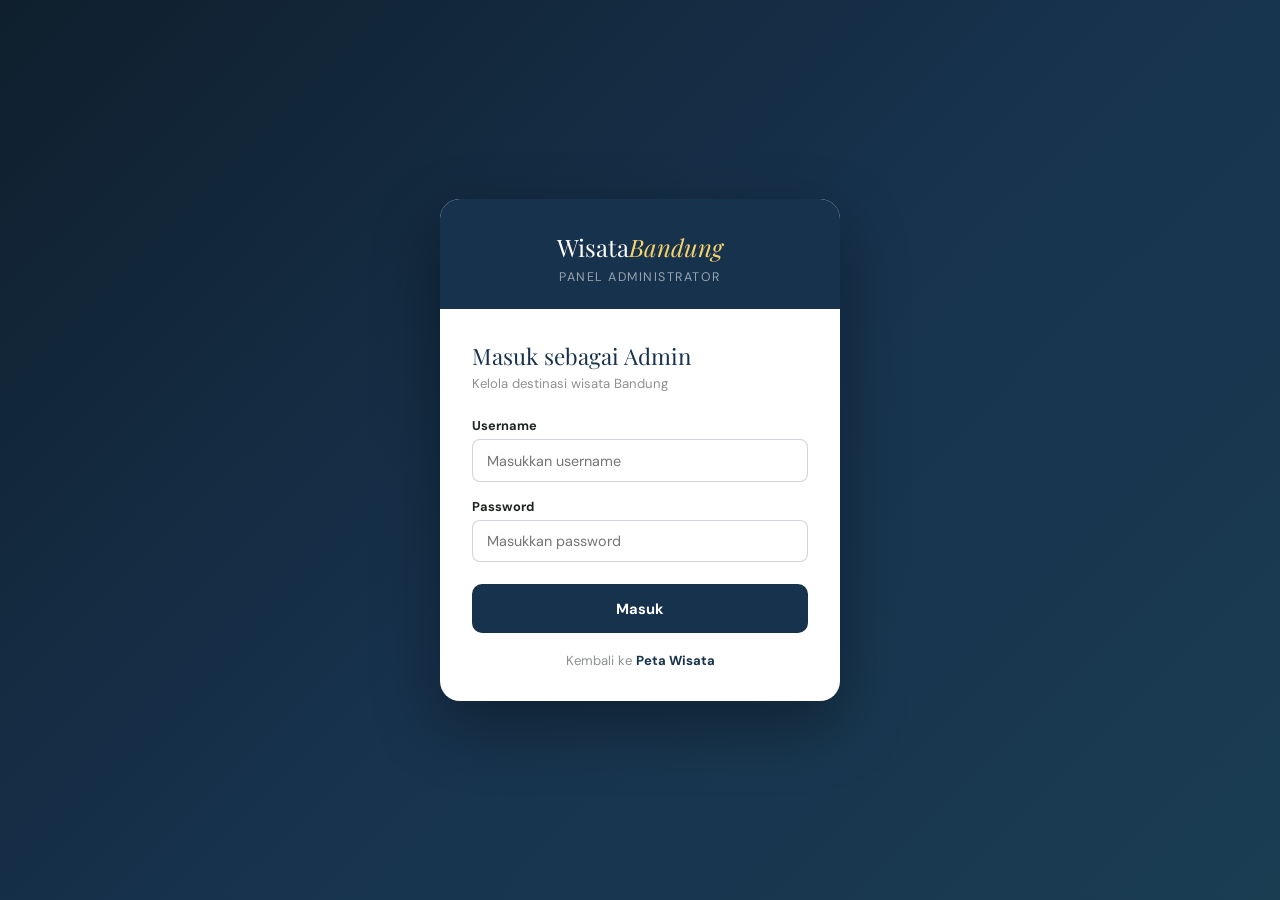
<file: admin/login.html>
<!DOCTYPE html>
<html lang="id">
<head>
<meta charset="UTF-8">
<meta name="viewport" content="width=device-width, initial-scale=1.0">
<title>Admin Login — WisataBandung</title>
<link href="https://fonts.googleapis.com/css2?family=Playfair+Display:wght@700&family=DM+Sans:wght@300;400;500;700&display=swap" rel="stylesheet">
<style>
*{box-sizing:border-box;margin:0;padding:0;}
body{
  font-family:'DM Sans',sans-serif;
  min-height:100vh;
  display:flex;
  align-items:center;
  justify-content:center;
  background:linear-gradient(135deg,#0f1f2d 0%,#17324d 50%,#1a3d52 100%);
}
.card{
  background:#fff;
  border-radius:20px;
  width:100%;
  max-width:400px;
  margin:1.5rem;
  box-shadow:0 24px 64px rgba(0,0,0,0.35);
  overflow:hidden;
}
.card-header{
  background:#17324d;
  padding:2rem 2rem 1.5rem;
  text-align:center;
}
.logo{
  font-family:'Playfair Display',serif;
  font-size:1.5rem;
  color:#fff;
}
.logo span{color:#f9d36a;font-style:italic;}
.card-sub{
  font-size:0.78rem;
  color:rgba(255,255,255,0.55);
  letter-spacing:1.5px;
  text-transform:uppercase;
  margin-top:0.35rem;
}
.card-body{padding:2rem;}
.card-title{
  font-family:'Playfair Display',serif;
  font-size:1.4rem;
  color:#17324d;
  margin-bottom:0.25rem;
}
.card-desc{font-size:0.82rem;color:rgba(30,37,32,0.5);margin-bottom:1.6rem;}
.field{margin-bottom:1rem;}
.field label{
  display:block;
  font-size:0.8rem;
  font-weight:700;
  color:#1E2520;
  margin-bottom:5px;
}
.field input{
  width:100%;
  padding:0.7rem 0.9rem;
  border:1.5px solid rgba(23,50,77,0.2);
  border-radius:8px;
  font-size:0.9rem;
  font-family:'DM Sans',sans-serif;
  outline:none;
  transition:border-color 0.2s,box-shadow 0.2s;
}
.field input:focus{
  border-color:#17324d;
  box-shadow:0 0 0 3px rgba(23,50,77,0.1);
}
.submit-btn{
  width:100%;
  padding:0.88rem;
  background:#17324d;
  color:#fff;
  border:none;
  border-radius:10px;
  font-size:0.92rem;
  font-weight:700;
  cursor:pointer;
  font-family:'DM Sans',sans-serif;
  transition:background 0.2s,transform 0.15s;
  margin-top:0.4rem;
}
.submit-btn:hover{background:#1a3d52;transform:translateY(-1px);}
.submit-btn:disabled{opacity:0.6;cursor:not-allowed;transform:none;}
.err-msg{
  display:none;
  background:#fff1f1;
  color:#9b1c1c;
  border:1px solid #f5b8b8;
  border-radius:8px;
  font-size:0.82rem;
  padding:0.65rem 0.85rem;
  margin-top:1rem;
}
.back-link{
  text-align:center;
  font-size:0.82rem;
  color:rgba(30,37,32,0.5);
  margin-top:1.2rem;
}
.back-link a{color:#17324d;font-weight:700;text-decoration:none;}
.back-link a:hover{text-decoration:underline;}
</style>
</head>
<body>
<div class="card">
  <div class="card-header">
    <div class="logo">Wisata<span>Bandung</span></div>
    <div class="card-sub">Panel Administrator</div>
  </div>
  <div class="card-body">
    <div class="card-title">Masuk sebagai Admin</div>
    <div class="card-desc">Kelola destinasi wisata Bandung</div>

    <form id="login-form">
      <div class="field">
        <label for="username">Username</label>
        <input type="text" id="username" name="username" required placeholder="Masukkan username" autocomplete="username">
      </div>
      <div class="field">
        <label for="password">Password</label>
        <input type="password" id="password" name="password" required placeholder="Masukkan password" autocomplete="current-password">
      </div>
      <button type="submit" class="submit-btn" id="submit-btn">Masuk</button>
      <div class="err-msg" id="err-msg"></div>
    </form>

    <div class="back-link">
      Kembali ke <a href="../index.html">Peta Wisata</a>
    </div>
  </div>
</div>

<script>
document.getElementById('login-form').addEventListener('submit', async function(e) {
  e.preventDefault();
  var username = document.getElementById('username').value.trim();
  var password = document.getElementById('password').value;
  var errEl    = document.getElementById('err-msg');
  var btnEl    = document.getElementById('submit-btn');

  errEl.style.display = 'none';
  btnEl.disabled = true;
  btnEl.textContent = 'Memverifikasi...';

  try {
    var res  = await fetch('auth.php', {
      method: 'POST',
      headers: {'Content-Type': 'application/json'},
      body: JSON.stringify({ action: 'login', username: username, password: password })
    });
    var data = await res.json();

    if (data.success) {
      btnEl.textContent = 'Berhasil! Mengalihkan...';
      window.location.href = 'index.html';
    } else {
      errEl.textContent    = data.message || 'Login gagal';
      errEl.style.display  = 'block';
      btnEl.disabled       = false;
      btnEl.textContent    = 'Masuk';
    }
  } catch (err) {
    errEl.textContent   = 'Terjadi kesalahan, coba lagi.';
    errEl.style.display = 'block';
    btnEl.disabled      = false;
    btnEl.textContent   = 'Masuk';
  }
});
</script>
</body>
</html>
</file>
